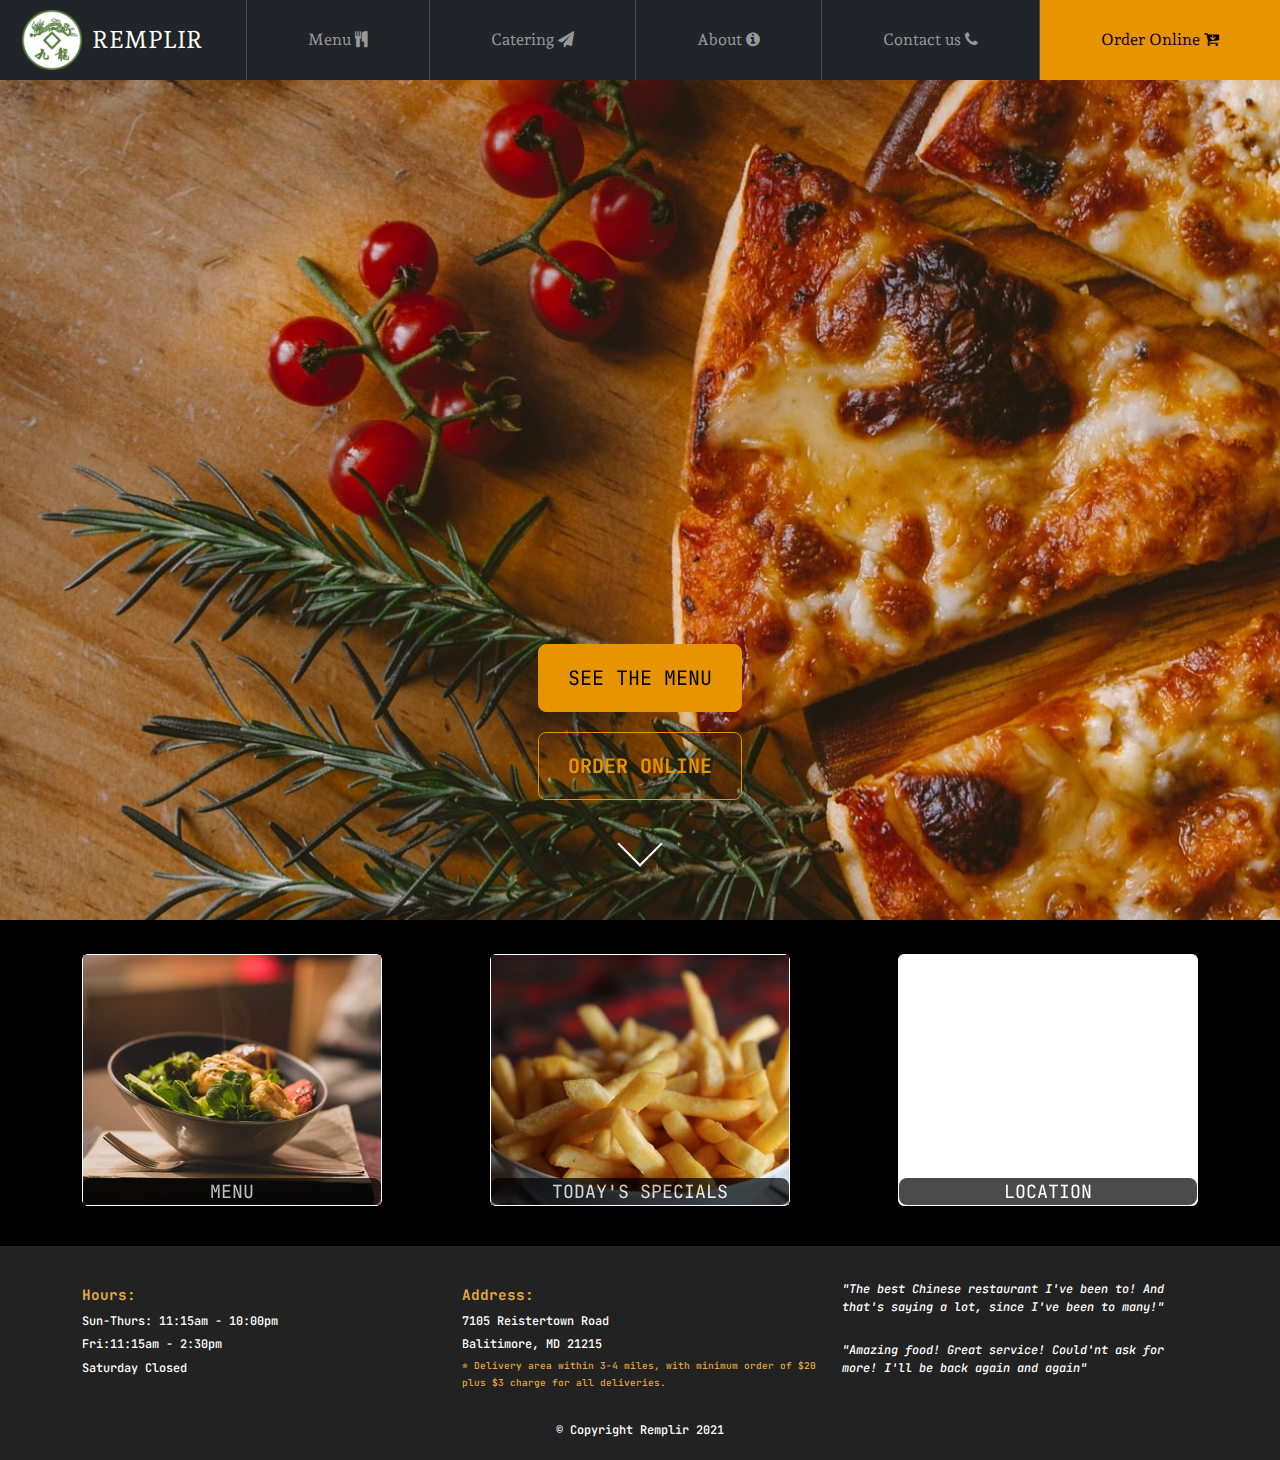
<file: index.html>
<!DOCTYPE html>
<html lang="en">
<head>
    <meta charset="UTF-8">
    <meta http-equiv="X-UA-Compatible" content="IE=edge">
    <meta name="viewport" content="width=device-width, initial-scale=1.0">
    <meta http-equiv="Content-Security-Policy" content="upgrade-insecure-requests"> 
    <title>Remplir</title>
    <link href="https://maxcdn.bootstrapcdn.com/font-awesome/4.7.0/css/font-awesome.min.css" rel="stylesheet">
    <link href="https://cdn.jsdelivr.net/npm/bootstrap@5.1.1/dist/css/bootstrap.min.css" rel="stylesheet">
    <link href="css/index.css" rel="stylesheet">
    <link rel="preconnect" href="https://fonts.googleapis.com">
    <link rel="preconnect" href="https://fonts.gstatic.com" crossorigin>
    <link href="https://fonts.googleapis.com/css2?family=Andada+Pro:wght@700&family=Epilogue:wght@100&display=swap&family=JetBrains+Mono:wght@300&display=swap" rel="stylesheet">
</head>
<body>
    <header>
        <nav class="navbar fixed-top navbar-expand-lg navbar-dark bg-dark">
            <div class="container-fluid">
              <a class="navbar-brand" href="index.html">
                  <img src="css/restaurant-logo.png" alt="restaurant logo" width="60" height="60" style="margin-right:10px;">
                  <p class="float-end d-none d-md-inline">REMPLIR</p>
              </a>

              
              <div class="ms-auto">
                <button type="button" class="btn btn-warning shadow-none d-lg-none cart-button">
                  <a class="cart-link" aria-current="page" href="#"><span class="fa fa-cart-plus"></span></a>
                </button>
              </div>


              <button class="navbar-toggler custom-toggler shadow-none" type="button" data-bs-toggle="collapse" data-bs-target="#navbarSupportedContent" aria-controls="navbarSupportedContent" aria-expanded="false" aria-label="Toggle navigation">
                <span class="navbar-toggler-icon"></span>
              </button>
              <div class="collapse navbar-collapse" id="navbarSupportedContent">
                <ul class="navbar-nav ms-auto mb-2 mb-lg-0">
                  <li class="nav-item d-lg-none active navHomeButton">
                    <a class="nav-link active navHomeButton1" aria-current="page" href="index.html">
                      Home <span class="fa fa-home"></span></a>
                  </li>

                  <li class="nav-item navMenuButton">
                    <a class="nav-link navMenuButton1" aria-current="page" href="#" onclick="$dc.loadMenuCategories();">
                      Menu <span class="fa fa-cutlery"></span></a>
                  </li>

                  <li class="nav-item">
                    <a class="nav-link" aria-current="page" href="#">
                    Catering <span class="fa fa-paper-plane"></span> </a>
                  </li>

                  <li class="nav-item">
                    <a class="nav-link" aria-current="page" href="#">
                    About <span class="fa fa-info-circle"></span> </a>
                  </li>

                  <li class="nav-item d-none d-lg-block">
                    <a class="nav-link" href="tel:28342374"> 
                    Contact us <span class="fa fa-phone"></span> </a>
                  </li>

                  <li  class="nav-item d-none d-lg-block" style="background-color:#E89300 ;">
                    <a class="nav-link" style="color:black;" href="">Order Online <span class="fa fa-cart-arrow-down"></span> </a>
                  </li>
                </ul>
              </div>

        
            </div>
          </nav>
    </header>
    
  
    <div id="main-content" class="container-fluid">
      
      
    </div>  <!--  end of main content -->


    <footer class="footer">
      <div class="container">
        <div class="row">
          <section id="hours" class="col-md-4">
            <span>Hours:</span><br>
            Sun-Thurs: 11:15am - 10:00pm<br>
            Fri:11:15am - 2:30pm<br>
            Saturday Closed
            <hr class="d-md-none mx-auto">
          </section>

          <section id="address" class="col-md-4">
            <span>Address:</span><br>
            7105 Reistertown Road<br>
            Balitimore, MD 21215
            <p>* Delivery area within 3-4 miles, with minimum order
              of $20 plus $3 charge for all deliveries.
            </p>
            <hr class="d-md-none mx-auto">
          </section>

          <section id="testimonials" class="col-md-4">
            <p>"The best Chinese restaurant I've been to! And that's
              saying a lot, since I've been to many!"
            </p>

            <p>"Amazing food! Great service! Could'nt ask for more!
              I'll be back again and again"</p>
          </section>
        </div>
        <div class="text-center">&copy; Copyright Remplir 2021</div>
      </div>
    </footer>



    <script src="https://cdn.jsdelivr.net/npm/bootstrap@5.1.1/dist/js/bootstrap.bundle.min.js"></script>
    <script src="https://code.jquery.com/jquery-3.6.0.js"></script>
    <script src="js/ajax-utils.js"></script>
    <script src="js/script.js"></script>
</body>
</html>
</file>
<file: css/index.css>
body{
    position: relative;
    font-size: 14px;
    background-color: black;
    font-family: 'JetBrains Mono', monospace !important;
}

/* ******* Navigation Bar ******** */
.navbar .container-fluid{
    padding-right: 0px;
}

.navbar{
    border-radius: 0;
    border: 0;
    font-family: 'Andada Pro', serif;
    font-size: 1.15em;
    padding:0px;
    overflow: hidden;
   
}

.active {
    background-color: #E3A841;
}

.navbar-brand{
    display: flex;
    font-size: 1.5em;
    align-items: center;
    text-shadow: 1px 1px 1px #222;
    line-height: 0.75;
    padding: 10px;
}

.navbar-brand>p {
    margin: 0 !important;;
}

/* nav items styling */
.nav-item{
    padding: 10px;
    padding-right: 55px;
    padding-left: 55px;
    border-left: 1px solid #4D4D4D;
}

.nav-item a{
    text-align: center;
}

.nav-item:hover{
    background-color:   #E3A841!important;
}

.custom-toggler .navbar-toggler-icon {
    background-image: url("data:image/svg+xml;charset=utf8,%3Csvg viewBox='0 0 32 32' xmlns='http://www.w3.org/2000/svg'%3E%3Cpath stroke='rgba(232, 147, 0)' stroke-width='2' stroke-linecap='round' stroke-miterlimit='10' d='M4 8h24M4 16h24M4 24h24'/%3E%3C/svg%3E");
  }

  .custom-toggler.navbar-toggler {
    border-color: rgb(232, 147, 0);
    border-width: 1px;
  }


  .navbar-toggler { 
      margin-right: 5px;
  }

  .cart-button { 
      margin-right: 10px;
      background-color: #E89300;
      padding: 3px 18px 3px 18px;
  }

  .cart-link{ 
    color: black !important;
    font-size: 1.3em;
  }

/******** end of navigation bar *********/


/********* jumbotron **********/

#main-content{
    padding: 0;
}

.jumbotron{
    margin:0px;

}

.btn-row{
    position:absolute;
    top: 70%;
    left: 43%;
    right: 43%;
}

.jumbbtn1 {
    padding: 18px;
    margin-bottom: 20px;
    background-color: #E89300;
    border:1px solid #E89300;
}

.jumbbtn2 {
    padding: 18px;
    margin-bottom: 20px;
    color: #E89300;
    border:1px solid #E89300;
    font-weight: bold;
}

.jumbbtn2:hover {
    font-weight: 400;
}

.arrow {
    box-sizing: border-box;
    height: 2rem;
    width: 2rem;
    border-style: solid;
    border-color: white;
    border-width: 0px 2px 2px 0px;
    transform: rotate(45deg);
    transition: border-width 150ms ease-in-out;
  }
  
  .arrow:hover {
    border-bottom-width: 4px;
    border-right-width: 4px;
  }
  
  .arrow-container {
    position: absolute;
    display: flex;
    align-items: center;
    justify-content: center;
    top: 90%;
  }



/* ************* Cards ************* */

.my-card{
    width:300px;
    margin-top: 10px;
    margin-bottom: 10px;
    border-color:white;
}

.card-body{
    padding: 0;
}

#menu-title, #special-title, #map-title {
    height: 250px;
    width: 100%;
    position: relative;
    overflow: hidden;
}



#menu-title span, #special-title span, #map-title span {
    position: absolute;
    bottom: 0;
    right: 0;
    width: 100%;
    text-align:center;
    font-size: 1.3em;
    text-transform: uppercase;
    background-color: #000;
    color:#fff;
    opacity: 0.7;
}


.blur1{
    background: url('menu2.jpg') no-repeat;
    background-position: center;
    height:100%;
    width:100%;
    position:absolute;
    top:0;
    right:0;
    transition: transform .4s;
}

.blur2{
    background: url('specials2.jpg') no-repeat;
    background-position: center;
    height:100%;
    width:100%;
    position:absolute;
    top:0;
    right:0;
    transition: transform .4s;
}

.blur1:hover{
    filter: blur(1px);
    transform: scale(1.1);
}

.blur2:hover{
    filter: blur(1px);
    transform: scale(1.1);
}

.blur10{
    background: url('menu2.jpg') no-repeat;
    background-position: center;
    height:100%;
    width:100%;
    position:absolute;
    top:0;
    right:0;
    transition: transform .4s;
}

.blur10:hover{
    filter: blur(0px);
    transform: scale(1.1);
}

/* **************** End of Cards **************** */

/* ************* Footer *************** */

.footer {
    color: white;
    font-weight: 500;
    font-size: 0.85em;
    margin-top:30px;
    padding-top:35px;
    padding-bottom:20px;
    background-color: #222;
    border-top: 0;
}

.footer div.row {
    margin-bottom: 15px;
}
#hours,#address {
    line-height: 2;
}
#hours > span, #address > span {
    font-size: 1.2em;
    font-weight: bold;
    color: #E3A841;
}
#address p {
    font-size: 0.8em;
    line-height: 1.8;
    color: #E3A841;
}
#testimonials {
    font-style:italic;
}
#testimonials p:nth-child(2){
    margin-top: 25px;
}
.footer section {
    margin-bottom:0px !important;
}

/* ************ end of Footer ************ */

/* ********** MENU PAGE *********** */

#menu-catagories-title {
    color: #E89300;
    margin-top: 99px;
    margin-bottom: 5px;
    padding:4px;
    border: 1px solid #E89300;
    border-right: 0;
    border-left: 0;

}

.list-card{
    width:200px;
    margin: 10px 20px 10px 20px;
    border-color:white;
}

/* ******* End of Menu Page ******* */

/* ********** Items Page *********** */

.menu-item-title{
    color:#fff
}

.menu-item-details{
    color: #B8B8B8;
}

#item{
    height: 198px;
    width: 100%;
    position:relative;
    overflow: hidden;
}

.row> hr {
    border-top:2px solid #E89300;
}

.item-container {
    margin: 10px 0px 20px 0px;
}

#item span {
    position: absolute;
    bottom: 0;
    right: 0;
    width: 30%;
    text-align:center;
    text-transform: uppercase;
    background-color: #000;
    color:#fff;
    opacity: 0.7;
}


.item-price{
    color: #E89300;
    margin: 0px;
    font-size: 1.2em !important;
}

.item-price span {
    font-size: 0.7em;
}

          /*** media queries ***/

/* ******** for large devices ******** */
@media(min-width: 1276px)
{
    .nav-item{
        padding: 20px;
        padding-right: 53px;
        padding-left: 53px;
    }

    .jumbotron {
        background: url('pizzabg.jpg') no-repeat;
        background-size: cover;
        height: 920px;
        filter: blur(0px);
        -webkit-filter: blur(0px);
    }

    .item-card {
        height: 200px;
        width:200px;
    }
}

/* ********* for adjustment ******** */
@media(min-width:1121px) and (max-width:1275px)
{
    .nav-item{
        padding: 20px;
        padding-right: 35px;
        padding-left: 35px;
    }

    .jumbotron {
        background: url('pizzabg.jpg') no-repeat;
        background-size: cover;
        height: 876px;
        filter: blur(0px);
        -webkit-filter: blur(0px);
    }

    .btn-row{
        position:absolute;
        top: 75%;
        left: 42%;
        right: 42%;
    }

    .item-card {
        height: 180px;
        width:180px;
    }

    #item{
        height: 178px;
    }

}


/* ******** for medium devices ********* */
@media(min-width:992px) and (max-width:1120px)
{
    .nav-item{
        padding: 10px;
        padding-right: 38px;
        padding-left: 38px;
    }

    .jumbotron {
        background: url('pizzabg.jpg') no-repeat;
        background-size: cover;
        height: 768px;
        filter: blur(0px);
        -webkit-filter: blur(0px);
    }

    .btn-row{
        position:absolute;
        top: 75%;
        left: 41%;
        right: 41%;
    }

    .item-card {
        height: 180px;
        width:180px;
    }

    #item{
        height: 178px;
    }


}

/* ******** for small devices ********* */
@media(max-width:991px) 
{
    .navbar .container-fluid{
        padding-left: 0px;
    }

    .nav-item{
        border-left: 0px;
        border-top: 1px solid #4D4D4D;
    }

    .jumbotron {
        background: url('pizzabg.jpg') no-repeat;
        background-size: cover;
        height: 632px;
        filter: blur(0px);
        -webkit-filter: blur(0px); /*no blur applied on it*/
    }

    #map-card{
        width:100%;
    }

    .btn-row{
        position:absolute;
        top: 50%;
        left: 39%;
        right: 39%;
    }

    .item-card {
        height: 150px;
        width:150px;
    }

    #item{
        height: 148px;
    }

}


@media(max-width:767px)
{
    body{
        padding-bottom:550px;
    }

    #map-card{
        width: 300px;
    }

    .my-card{
        margin:0 auto 15px;
    }

    .footer{
        position: absolute;
        bottom: 0px;
        left: 0px;
        right: 0px;
    }

    .footer section {
        margin-bottom:30px;
        text-align: center;
    }
    .footer section:nth-child(3){
        margin-bottom:0;
    }
    .footer section hr {
        width:50%;
    }

    .btn-row{
        position:absolute;
        top: 45%;
        left: 35%;
        right: 35%;
    }

    .list-card{
        margin:0 auto 15px;
    }

    .item-card{
        margin:0 auto 25px;
    }
}

    
@media(max-width:545px)
{
    .btn-row{
        position:absolute;
        top: 45%;
        left: 25%;
        right: 25%;
    }
}
</file>
